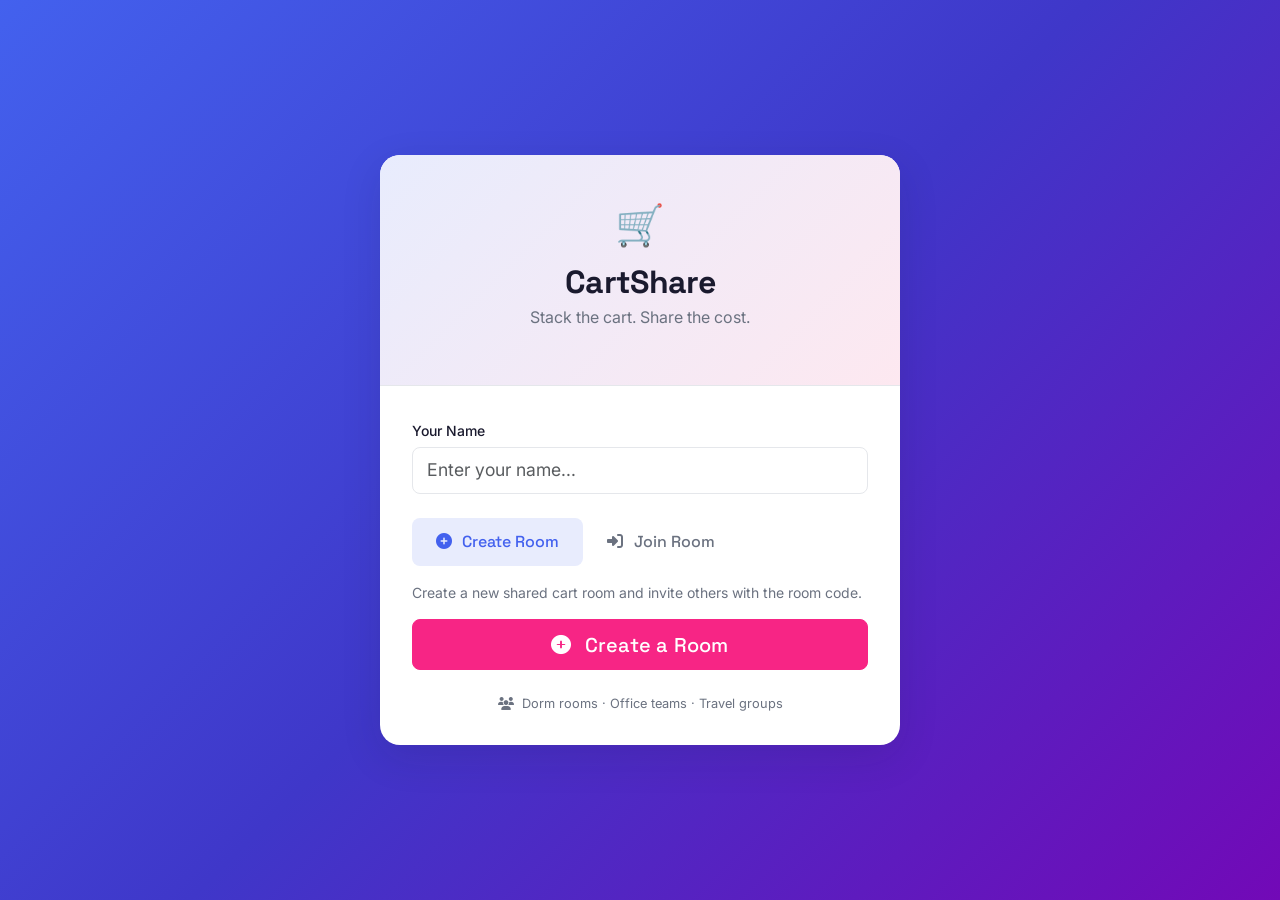
<file: index.html>
<!DOCTYPE html>
<html lang="en">
<head>
  <meta charset="UTF-8">
  <meta name="viewport" content="width=device-width, initial-scale=1.0">
  <title>CartShare — Stack the cart. Share the cost.</title>

  <!-- Bootstrap 5 -->
  <link href="https://cdn.jsdelivr.net/npm/bootstrap@5.3.3/dist/css/bootstrap.min.css" rel="stylesheet">
  <!-- Font Awesome 6 -->
  <link rel="stylesheet" href="https://cdnjs.cloudflare.com/ajax/libs/font-awesome/6.5.1/css/all.min.css">
  <!-- Custom Styles -->
  <link rel="stylesheet" href="css/style.css">
  <!-- Favicon -->
  <link rel="icon" href="assets/favicon.svg" type="image/svg+xml">
</head>
<body>

  <div class="landing-wrapper">
    <div class="landing-card">
      <!-- Brand Header -->
      <div class="landing-brand">
        <span class="brand-icon">🛒</span>
        <h1>CartShare</h1>
        <p class="tagline">Stack the cart. Share the cost.</p>
      </div>

      <!-- Body -->
      <div class="landing-body">
        <!-- Username -->
        <div class="mb-4">
          <label for="userName" class="form-label">Your Name</label>
          <input type="text" class="form-control form-control-lg" id="userName"
                 placeholder="Enter your name..." maxlength="30"
                 autocomplete="name" style="font-size:1.1rem;">
        </div>

        <!-- Create / Join Tabs -->
        <ul class="nav nav-pills room-tabs mb-3" id="roomTabs" role="tablist">
          <li class="nav-item" role="presentation">
            <button class="nav-link active" id="create-tab" data-bs-toggle="pill"
                    data-bs-target="#create" type="button" role="tab">
              <i class="fas fa-plus-circle"></i> Create Room
            </button>
          </li>
          <li class="nav-item" role="presentation">
            <button class="nav-link" id="join-tab" data-bs-toggle="pill"
                    data-bs-target="#join" type="button" role="tab">
              <i class="fas fa-sign-in-alt"></i> Join Room
            </button>
          </li>
        </ul>

        <!-- Tab Content -->
        <div class="tab-content">
          <!-- Create Room -->
          <div class="tab-pane fade show active" id="create" role="tabpanel">
            <p style="font-size:0.875rem; color:var(--cs-muted); margin-bottom:1rem;">
              Create a new shared cart room and invite others with the room code.
            </p>
            <div class="d-grid">
              <button class="btn btn-accent btn-lg" id="createRoomBtn">
                <i class="fas fa-plus-circle me-2"></i> Create a Room
              </button>
            </div>
          </div>

          <!-- Join Room -->
          <div class="tab-pane fade" id="join" role="tabpanel">
            <p style="font-size:0.875rem; color:var(--cs-muted); margin-bottom:1rem;">
              Enter the 6-character room code shared by a friend.
            </p>
            <div class="mb-3">
              <label for="joinRoomCode" class="form-label">Room Code</label>
              <input type="text" class="form-control form-control-lg" id="joinRoomCode"
                     placeholder="e.g. ABC123" maxlength="6"
                     style="text-transform:uppercase; font-family:var(--cs-font-mono); font-size:1.3rem; letter-spacing:0.15em; text-align:center;">
            </div>
            <div class="d-grid">
              <button class="btn btn-primary btn-lg" id="joinRoomBtn">
                <i class="fas fa-sign-in-alt me-2"></i> Join Room
              </button>
            </div>
          </div>
        </div>

        <!-- Footer -->
        <p class="text-center mt-4" style="font-size:0.8rem; color:var(--cs-muted); margin-bottom:0;">
          <i class="fas fa-users me-1"></i> Dorm rooms · Office teams · Travel groups
        </p>
      </div>
    </div>
  </div>

  <!-- Toast Container -->
  <div class="toast-container" id="toastContainer"></div>

  <!-- Scripts -->
  <script src="https://cdn.jsdelivr.net/npm/bootstrap@5.3.3/dist/js/bootstrap.bundle.min.js"></script>
  <script src="js/utils.js"></script>
  <script src="js/storage.js"></script>
  <script src="js/sync.js"></script>
  <script src="js/room.js"></script>
  <script src="js/cart.js"></script>
  <script src="js/activity.js"></script>
  <script src="js/receipt.js"></script>
  <script src="js/app.js"></script>
</body>
</html>
</file>
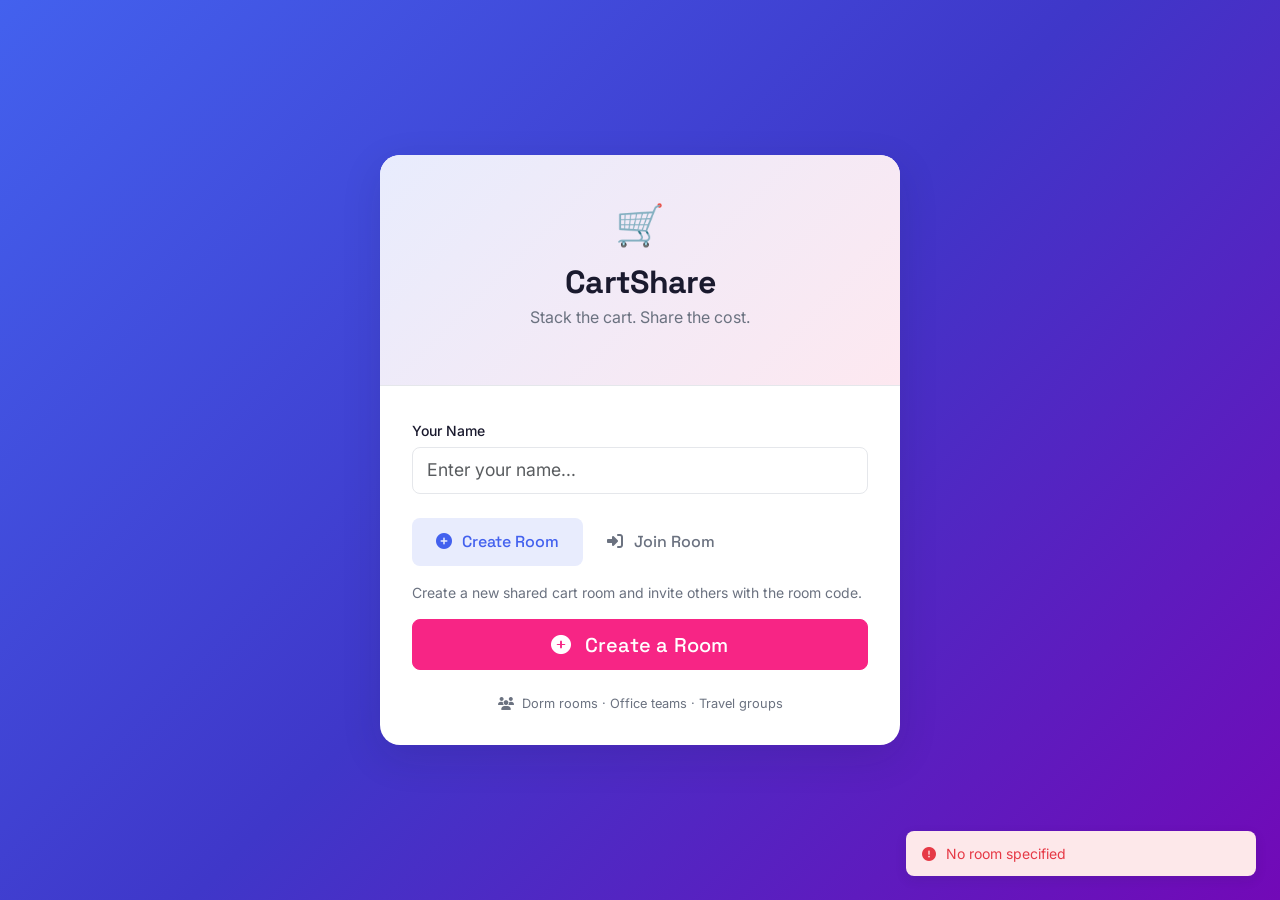
<file: room.html>
<!DOCTYPE html>
<html lang="en">
<head>
  <meta charset="UTF-8">
  <meta name="viewport" content="width=device-width, initial-scale=1.0">
  <title>CartShare — Room</title>

  <!-- Bootstrap 5 -->
  <link href="https://cdn.jsdelivr.net/npm/bootstrap@5.3.3/dist/css/bootstrap.min.css" rel="stylesheet">
  <!-- Font Awesome 6 -->
  <link rel="stylesheet" href="https://cdnjs.cloudflare.com/ajax/libs/font-awesome/6.5.1/css/all.min.css">
  <!-- Custom Styles -->
  <link rel="stylesheet" href="css/style.css">
  <!-- Print Styles -->
  <link rel="stylesheet" href="css/print.css">
  <!-- Favicon -->
  <link rel="icon" href="assets/favicon.svg" type="image/svg+xml">
</head>
<body>

  <!-- ====== HEADER ====== -->
  <header class="room-header">
    <div class="container">
      <div class="row align-items-center">
        <div class="col">
          <a href="index.html" class="brand-small">
            <span class="d-none d-sm-inline">🛒 CartShare</span>
            <span class="d-sm-none">🛒</span>
          </a>
        </div>
        <div class="col-auto">
          <div class="d-flex align-items-center gap-2 flex-wrap header-actions">
            <!-- Room Code Badge -->
            <div class="room-code-badge" title="Click to copy room code" role="button">
              <span class="pulse-dot"></span>
              <span id="roomCode">------</span>
              <i class="far fa-copy" style="font-size:0.75rem; opacity:0.7;"></i>
            </div>

            <!-- User Display -->
            <div class="user-pill" id="currentUser">
              <span class="avatar">?</span>
              Loading...
            </div>

            <!-- User Count -->
            <span style="font-size:0.8125rem; color:var(--cs-muted);" id="userCount">0 users</span>

            <!-- Actions -->
            <div class="dropdown">
              <button class="btn btn-outline-secondary btn-sm dropdown-toggle" type="button" data-bs-toggle="dropdown">
                <i class="fas fa-ellipsis-h"></i>
              </button>
              <ul class="dropdown-menu dropdown-menu-end">
                <li><button class="dropdown-item" id="clearCartBtn"><i class="fas fa-trash-alt me-2" style="color:var(--cs-danger);"></i> Clear Cart</button></li>
                <li><hr class="dropdown-divider"></li>
                <li><button class="dropdown-item text-danger" id="leaveRoomBtn"><i class="fas fa-sign-out-alt me-2"></i> Leave Room</button></li>
              </ul>
            </div>
          </div>
        </div>
      </div>
      <!-- Participants row -->
      <div class="row mt-2" id="userListRow">
        <div class="col">
          <div class="d-flex gap-1 flex-wrap align-items-center" id="userList">
            <!-- Populated by JS -->
          </div>
        </div>
      </div>
    </div>
  </header>

  <!-- ====== MAIN CONTENT ====== -->
  <main class="py-4">
    <div class="container">
      <div class="row g-4">
        <!-- Left: Cart Section -->
        <div class="col-lg-8">
          <div class="cart-section">
            <div class="section-header">
              <h2><i class="fas fa-shopping-cart me-2" style="color:var(--cs-primary);"></i> Shared Cart</h2>
              <button class="btn btn-outline-primary btn-sm" id="receiptBtn">
                <i class="fas fa-receipt me-1"></i> Receipt
              </button>
            </div>

            <!-- Product Catalog -->
            <div id="catalogContainer" class="no-print" style="padding: 1rem 1.5rem 0.5rem; border-bottom: 1px solid var(--cs-border);">
              <!-- Rendered by js/catalog.js -->
            </div>

            <!-- Add Item Form -->
            <div class="add-item-area no-print">
              <form id="addItemForm" class="row g-2 align-items-end">
                <div class="col-md-5">
                  <label for="itemName" class="form-label">Item</label>
                  <input type="text" class="form-control" id="itemName" placeholder="e.g. Pizza" maxlength="60" autocomplete="off">
                </div>
                <div class="col-md-3">
                  <label for="itemPrice" class="form-label">Price (₹)</label>
                  <div class="input-group">
                    <span class="input-group-text">₹</span>
                    <input type="number" class="form-control" id="itemPrice" placeholder="0.00" step="0.01" min="0.01">
                  </div>
                </div>
                <div class="col-md-2">
                  <label for="itemQuantity" class="form-label">Qty</label>
                  <input type="number" class="form-control" id="itemQuantity" value="1" min="1" max="999">
                </div>
                <div class="col-md-2">
                  <button type="submit" class="btn btn-accent w-100">
                    <i class="fas fa-plus me-1"></i> Add
                  </button>
                </div>
              </form>
            </div>

            <!-- Cart Items Table -->
            <div class="table-responsive">
              <table class="table cart-table">
                <thead>
                  <tr>
                    <th style="width:35%;">Item</th>
                    <th style="width:15%;">Price</th>
                    <th style="width:20%;">Qty</th>
                    <th style="width:15%;" class="text-end">Total</th>
                    <th style="width:15%;"></th>
                  </tr>
                </thead>
                <tbody id="cartItems">
                  <!-- Populated by JS -->
                </tbody>
              </table>
            </div>

            <!-- Summary -->
            <div class="cart-summary" id="cartSummary">
              <span>
                <span class="summary-label">Items:</span>
                <span class="summary-value" style="font-size:1rem;">0</span>
              </span>
              <span>
                <span class="summary-label">Total:</span>
                <span class="summary-value">$0.00</span>
              </span>
            </div>
          </div>
        </div>

        <!-- Right: Activity Log -->
        <div class="col-lg-4">
          <div class="activity-section">
            <div class="section-header">
              <h2><i class="fas fa-bolt me-2" style="color:var(--cs-warm);"></i> Activity</h2>
            </div>
            <div class="activity-feed" id="activityFeed">
              <!-- Populated by JS -->
            </div>
          </div>
        </div>
      </div>
    </div>
  </main>

  <!-- ====== RECEIPT MODAL ====== -->
  <div class="modal fade" id="receiptModal" tabindex="-1" aria-labelledby="receiptModalLabel" aria-hidden="true">
    <div class="modal-dialog modal-dialog-centered">
      <div class="modal-content" style="border-radius:var(--cs-radius);">
        <div class="modal-header" style="border-bottom:1px solid var(--cs-border);">
          <h5 class="modal-title" id="receiptModalLabel">
            <i class="fas fa-receipt me-2" style="color:var(--cs-primary);"></i> Receipt
          </h5>
          <button type="button" class="btn-close" data-bs-dismiss="modal"></button>
        </div>
        <div class="modal-body" id="receiptContent">
          <!-- Populated by JS -->
        </div>
        <div class="modal-footer" style="border-top:1px solid var(--cs-border);">
          <button type="button" class="btn btn-primary" id="printReceiptBtn">
            <i class="fas fa-print me-1"></i> Print
          </button>
          <button type="button" class="btn btn-outline-secondary" data-bs-dismiss="modal">Close</button>
        </div>
      </div>
    </div>
  </div>

  <!-- Hidden receipt print area -->
  <div id="receiptPrintArea" class="receipt-print-area" style="display:none;"></div>

  <!-- Toast Container -->
  <div class="toast-container" id="toastContainer"></div>

  <!-- Scripts -->
  <script src="https://cdn.jsdelivr.net/npm/bootstrap@5.3.3/dist/js/bootstrap.bundle.min.js"></script>
  <script src="js/utils.js"></script>
  <script src="js/storage.js"></script>
  <script src="js/sync.js"></script>
  <script src="js/room.js"></script>
  <script src="js/cart.js"></script>
  <script src="js/activity.js"></script>
  <script src="js/receipt.js"></script>
  <script src="js/catalog.js"></script>
  <script src="js/app.js"></script>
</body>
</html>
</file>
<file: css/style.css>
/* ============================================================
   CartShare — Main Stylesheet
   Design tokens, layout, components
   ============================================================ */

/* ----- Imports & Reset ----- */
@import url('https://fonts.googleapis.com/css2?family=Space+Grotesk:wght@400;500;600;700&family=Inter:wght@300;400;500;600&family=JetBrains+Mono:wght@400;500&display=swap');

*,
*::before,
*::after {
  box-sizing: border-box;
}

:root {
  /* --- Palette */
  --cs-primary: #4361EE;
  --cs-primary-dark: #3A56D4;
  --cs-primary-light: #E8ECFD;
  --cs-secondary: #3F37C9;
  --cs-accent: #F72585;
  --cs-accent-light: #FDE8F0;
  --cs-warm: #F9C74F;
  --cs-warm-light: #FEF3D5;
  --cs-success: #4CC9F0;
  --cs-success-light: #E6F8FE;
  --cs-danger: #E63946;
  --cs-danger-light: #FDE8EA;
  --cs-bg: #F8F9FA;
  --cs-surface: #FFFFFF;
  --cs-text: #1A1A2E;
  --cs-muted: #6B7280;
  --cs-border: #E5E7EB;
  --cs-shadow-sm: 0 1px 3px rgba(26, 26, 46, 0.08);
  --cs-shadow-md: 0 4px 12px rgba(26, 26, 46, 0.1);
  --cs-shadow-lg: 0 12px 40px rgba(26, 26, 46, 0.12);
  --cs-radius: 12px;
  --cs-radius-sm: 8px;
  --cs-radius-xs: 6px;

  /* --- Typography */
  --cs-font-display: 'Space Grotesk', sans-serif;
  --cs-font-body: 'Inter', sans-serif;
  --cs-font-mono: 'JetBrains Mono', monospace;
}

/* ----- Base ----- */
body {
  font-family: var(--cs-font-body);
  color: var(--cs-text);
  background: var(--cs-bg);
  -webkit-font-smoothing: antialiased;
  -moz-osx-font-smoothing: grayscale;
}

h1, h2, h3, h4, h5, h6 {
  font-family: var(--cs-font-display);
  font-weight: 600;
  letter-spacing: -0.02em;
}

/* ----- Buttons ----- */
.btn {
  font-family: var(--cs-font-display);
  font-weight: 500;
  border-radius: var(--cs-radius-sm);
  padding: 0.6rem 1.5rem;
  transition: all 0.2s ease;
  letter-spacing: 0.01em;
}

.btn-primary {
  background: var(--cs-primary);
  border-color: var(--cs-primary);
  color: #fff;
}
.btn-primary:hover,
.btn-primary:focus {
  background: var(--cs-primary-dark);
  border-color: var(--cs-primary-dark);
  transform: translateY(-1px);
  box-shadow: 0 4px 12px rgba(67, 97, 238, 0.35);
}

.btn-accent {
  background: var(--cs-accent);
  border-color: var(--cs-accent);
  color: #fff;
}
.btn-accent:hover,
.btn-accent:focus {
  background: #d41e6e;
  border-color: #d41e6e;
  transform: translateY(-1px);
  box-shadow: 0 4px 12px rgba(247, 37, 133, 0.35);
}

.btn-outline-primary {
  color: var(--cs-primary);
  border-color: var(--cs-primary);
}
.btn-outline-primary:hover {
  background: var(--cs-primary);
  color: #fff;
  transform: translateY(-1px);
}

.btn-success {
  background: var(--cs-success);
  border-color: var(--cs-success);
  color: var(--cs-text);
}
.btn-success:hover {
  background: #3ab8d8;
  border-color: #3ab8d8;
  color: var(--cs-text);
  transform: translateY(-1px);
}

.btn-danger {
  background: var(--cs-danger);
  border-color: var(--cs-danger);
}
.btn-danger:hover {
  background: #c1121f;
  border-color: #c1121f;
  transform: translateY(-1px);
}

.btn-sm {
  padding: 0.3rem 0.75rem;
  font-size: 0.8125rem;
}

/* ----- Cards ----- */
.card {
  border: none;
  border-radius: var(--cs-radius);
  box-shadow: var(--cs-shadow-sm);
  transition: box-shadow 0.2s ease;
}
.card:hover {
  box-shadow: var(--cs-shadow-md);
}
.card-header {
  background: transparent;
  border-bottom: 1px solid var(--cs-border);
  padding: 1.25rem 1.5rem;
  font-family: var(--cs-font-display);
  font-weight: 600;
}
.card-body {
  padding: 1.5rem;
}

/* ----- Forms ----- */
.form-control,
.form-select {
  border-radius: var(--cs-radius-sm);
  border: 1.5px solid var(--cs-border);
  padding: 0.6rem 0.9rem;
  font-family: var(--cs-font-body);
  font-size: 0.9375rem;
  transition: border-color 0.2s ease, box-shadow 0.2s ease;
}
.form-control:focus,
.form-select:focus {
  border-color: var(--cs-primary);
  box-shadow: 0 0 0 3px rgba(67, 97, 238, 0.15);
}
.form-label {
  font-weight: 500;
  font-size: 0.875rem;
  margin-bottom: 0.35rem;
  color: var(--cs-text);
}
.input-group-text {
  background: var(--cs-bg);
  border: 1.5px solid var(--cs-border);
  font-family: var(--cs-font-mono);
  font-size: 0.875rem;
}

/* ----- Landing Page ----- */
.landing-wrapper {
  min-height: 100vh;
  display: flex;
  align-items: center;
  justify-content: center;
  background: linear-gradient(135deg, #4361EE 0%, #3F37C9 50%, #7209B7 100%);
  padding: 2rem;
}

.landing-card {
  background: var(--cs-surface);
  border-radius: 20px;
  box-shadow: var(--cs-shadow-lg);
  overflow: hidden;
  width: 100%;
  max-width: 520px;
}

.landing-brand {
  background: linear-gradient(135deg, var(--cs-primary-light), var(--cs-accent-light));
  padding: 2.5rem 2rem;
  text-align: center;
  border-bottom: 1px solid var(--cs-border);
}

.landing-brand .brand-icon {
  font-size: 2.5rem;
  margin-bottom: 0.5rem;
  display: block;
}

.landing-brand h1 {
  font-family: var(--cs-font-display);
  font-weight: 700;
  font-size: 2rem;
  color: var(--cs-text);
  margin-bottom: 0.25rem;
}

.landing-brand .tagline {
  font-size: 1rem;
  color: var(--cs-muted);
  font-weight: 400;
  font-family: var(--cs-font-body);
}

.landing-body {
  padding: 2rem;
}

.room-tabs .nav-link {
  font-family: var(--cs-font-display);
  font-weight: 500;
  color: var(--cs-muted);
  border: none;
  padding: 0.75rem 1.5rem;
  border-radius: var(--cs-radius-sm);
  transition: all 0.2s ease;
}
.room-tabs .nav-link:hover {
  color: var(--cs-text);
  background: var(--cs-bg);
}
.room-tabs .nav-link.active {
  color: var(--cs-primary);
  background: var(--cs-primary-light);
}
.room-tabs .nav-link i {
  margin-right: 0.4rem;
}

/* ----- Room Page ----- */
.room-header {
  background: var(--cs-surface);
  border-bottom: 1px solid var(--cs-border);
  padding: 1rem 0;
  position: sticky;
  top: 0;
  z-index: 100;
}

.room-header .brand-small {
  font-family: var(--cs-font-display);
  font-weight: 700;
  font-size: 1.25rem;
  color: var(--cs-primary);
  text-decoration: none;
}

.room-code-badge {
  display: inline-flex;
  align-items: center;
  gap: 0.6rem;
  background: var(--cs-primary-light);
  border: 2px solid var(--cs-primary);
  border-radius: var(--cs-radius-sm);
  padding: 0.4rem 1rem;
  font-family: var(--cs-font-mono);
  font-weight: 500;
  font-size: 1.1rem;
  color: var(--cs-primary);
  transition: all 0.3s ease;
  cursor: pointer;
  position: relative;
}
.room-code-badge:hover {
  background: var(--cs-primary);
  color: #fff;
}
.room-code-badge .pulse-dot {
  display: inline-block;
  width: 8px;
  height: 8px;
  border-radius: 50%;
  background: var(--cs-success);
  animation: pulse-glow 2s ease-in-out infinite;
}
@keyframes pulse-glow {
  0%, 100% { box-shadow: 0 0 0 0 rgba(76, 201, 240, 0.6); }
  50% { box-shadow: 0 0 0 6px rgba(76, 201, 240, 0); }
}
.room-code-badge.activity-flash {
  animation: activity-flash 0.6s ease;
}
@keyframes activity-flash {
  0% { background: var(--cs-warm-light); border-color: var(--cs-warm); }
  50% { background: var(--cs-warm); color: var(--cs-text); }
  100% { background: var(--cs-primary-light); border-color: var(--cs-primary); color: var(--cs-primary); }
}

.user-pill {
  display: inline-flex;
  align-items: center;
  gap: 0.4rem;
  background: var(--cs-bg);
  border-radius: 100px;
  padding: 0.35rem 0.9rem 0.35rem 0.35rem;
  font-size: 0.875rem;
  font-weight: 500;
}
.user-pill .avatar {
  width: 28px;
  height: 28px;
  border-radius: 50%;
  background: var(--cs-primary);
  color: #fff;
  display: flex;
  align-items: center;
  justify-content: center;
  font-size: 0.75rem;
  font-weight: 600;
  font-family: var(--cs-font-display);
}

/* ----- Cart Section ----- */
.cart-section {
  background: var(--cs-surface);
  border-radius: var(--cs-radius);
  box-shadow: var(--cs-shadow-sm);
  overflow: hidden;
}

.cart-section .section-header {
  padding: 1.25rem 1.5rem;
  border-bottom: 1px solid var(--cs-border);
  display: flex;
  align-items: center;
  justify-content: space-between;
}

.cart-section .section-header h2 {
  font-size: 1.25rem;
  margin: 0;
  font-weight: 600;
}

.add-item-area {
  padding: 1.25rem 1.5rem;
  border-bottom: 1px solid var(--cs-border);
  background: var(--cs-bg);
}

.cart-table {
  margin: 0;
}
.cart-table thead th {
  font-family: var(--cs-font-display);
  font-weight: 500;
  font-size: 0.8125rem;
  text-transform: uppercase;
  letter-spacing: 0.04em;
  color: var(--cs-muted);
  border-bottom: 2px solid var(--cs-border);
  padding: 0.75rem 1rem;
}
.cart-table tbody td {
  padding: 0.85rem 1rem;
  vertical-align: middle;
  border-bottom: 1px solid var(--cs-border);
  font-size: 0.9375rem;
}
.cart-table tbody tr:last-child td {
  border-bottom: none;
}
.cart-table tbody tr:hover {
  background: var(--cs-bg);
}
.cart-table .item-name {
  font-weight: 500;
}
.cart-table .item-meta {
  font-size: 0.8125rem;
  color: var(--cs-muted);
}
.cart-table .item-actions {
  white-space: nowrap;
}
.cart-table .item-total {
  font-family: var(--cs-font-mono);
  font-weight: 500;
  color: var(--cs-text);
}

.item-enter {
  animation: item-enter 0.3s ease;
}
@keyframes item-enter {
  from {
    opacity: 0;
    transform: translateY(-8px);
  }
  to {
    opacity: 1;
    transform: translateY(0);
  }
}

.cart-summary {
  padding: 1rem 1.5rem;
  background: var(--cs-primary-light);
  border-top: 1px solid var(--cs-border);
  display: flex;
  align-items: center;
  justify-content: space-between;
  flex-wrap: wrap;
  gap: 0.5rem;
}
.cart-summary .summary-label {
  font-size: 0.875rem;
  color: var(--cs-muted);
}
.cart-summary .summary-value {
  font-family: var(--cs-font-display);
  font-weight: 600;
  font-size: 1.25rem;
  color: var(--cs-primary);
}

.empty-cart {
  text-align: center;
  padding: 3rem 1.5rem;
  color: var(--cs-muted);
}
.empty-cart i {
  font-size: 3rem;
  display: block;
  margin-bottom: 1rem;
  opacity: 0.4;
}
.empty-cart p {
  font-size: 0.9375rem;
  margin: 0;
}

/* ----- Activity Log ----- */
.activity-section {
  background: var(--cs-surface);
  border-radius: var(--cs-radius);
  box-shadow: var(--cs-shadow-sm);
  overflow: hidden;
  height: 100%;
}

.activity-section .section-header {
  padding: 1.25rem 1.5rem;
  border-bottom: 1px solid var(--cs-border);
}
.activity-section .section-header h2 {
  font-size: 1.1rem;
  margin: 0;
  font-weight: 600;
}

.activity-feed {
  padding: 0.75rem 1rem;
  max-height: 480px;
  overflow-y: auto;
}

.activity-feed::-webkit-scrollbar {
  width: 4px;
}
.activity-feed::-webkit-scrollbar-thumb {
  background: var(--cs-border);
  border-radius: 4px;
}

.activity-item {
  display: flex;
  gap: 0.75rem;
  padding: 0.6rem 0;
  border-bottom: 1px solid var(--cs-border);
  font-size: 0.875rem;
}
.activity-item:last-child {
  border-bottom: none;
}
.activity-item .activity-icon {
  flex-shrink: 0;
  width: 32px;
  height: 32px;
  border-radius: 50%;
  display: flex;
  align-items: center;
  justify-content: center;
  font-size: 0.75rem;
}
.activity-item .activity-icon.added { background: var(--cs-success-light); color: #2b9c3a; }
.activity-item .activity-icon.removed { background: var(--cs-danger-light); color: var(--cs-danger); }
.activity-item .activity-icon.updated { background: var(--cs-warm-light); color: #b8860b; }
.activity-item .activity-icon.joined { background: var(--cs-primary-light); color: var(--cs-primary); }
.activity-item .activity-icon.left { background: var(--cs-bg); color: var(--cs-muted); }

.activity-item .activity-body {
  flex: 1;
  min-width: 0;
}
.activity-item .activity-body .activity-action {
  font-weight: 500;
}
.activity-item .activity-body .activity-user {
  color: var(--cs-primary);
  font-weight: 500;
}
.activity-item .activity-body .activity-time {
  font-size: 0.75rem;
  color: var(--cs-muted);
  display: block;
  margin-top: 0.1rem;
}

.activity-item-enter {
  animation: slide-in 0.3s ease;
}
@keyframes slide-in {
  from {
    opacity: 0;
    transform: translateX(-10px);
  }
  to {
    opacity: 1;
    transform: translateX(0);
  }
}

/* ----- Receipt Modal ----- */
.receipt-wrapper {
  max-width: 400px;
  margin: 0 auto;
  background: #fff;
  padding: 2rem;
}
.receipt-wrapper .receipt-header {
  text-align: center;
  border-bottom: 2px dashed var(--cs-border);
  padding-bottom: 1.5rem;
  margin-bottom: 1.5rem;
}
.receipt-wrapper .receipt-header h3 {
  font-family: var(--cs-font-display);
  font-weight: 700;
  font-size: 1.5rem;
  margin-bottom: 0.25rem;
}
.receipt-wrapper .receipt-header .receipt-meta {
  font-size: 0.8125rem;
  color: var(--cs-muted);
}
.receipt-wrapper .receipt-header .receipt-meta span {
  display: inline-block;
  margin: 0 0.5rem;
}
.receipt-wrapper table {
  width: 100%;
  font-size: 0.875rem;
}
.receipt-wrapper table th {
  font-family: var(--cs-font-display);
  font-weight: 500;
  font-size: 0.75rem;
  text-transform: uppercase;
  letter-spacing: 0.04em;
  color: var(--cs-muted);
  padding-bottom: 0.5rem;
  border-bottom: 1px solid var(--cs-border);
}
.receipt-wrapper table td {
  padding: 0.4rem 0;
  border-bottom: 1px solid var(--cs-border);
}
.receipt-wrapper table .receipt-total td {
  font-family: var(--cs-font-display);
  font-weight: 700;
  font-size: 1.1rem;
  border-bottom: none;
  padding-top: 0.75rem;
  color: var(--cs-primary);
}
.receipt-wrapper .receipt-footer {
  text-align: center;
  margin-top: 1.5rem;
  padding-top: 1rem;
  border-top: 2px dashed var(--cs-border);
  font-size: 0.8125rem;
  color: var(--cs-muted);
}

/* ----- Toast Notifications ----- */
.toast-container {
  position: fixed;
  bottom: 1.5rem;
  right: 1.5rem;
  z-index: 1060;
}
.toast-custom {
  background: var(--cs-surface);
  border: none;
  border-radius: var(--cs-radius-sm);
  box-shadow: var(--cs-shadow-md);
  font-family: var(--cs-font-body);
  font-size: 0.875rem;
}
.toast-custom .toast-body {
  padding: 0.75rem 1rem;
}

/* ============================================================
   Product Catalog (Blinkit-style)
   ============================================================ */

.catalog-search {
  margin-bottom: 0.75rem;
}
.catalog-search .input-group-text {
  background: var(--cs-surface);
  border-right: none;
  color: var(--cs-muted);
}
.catalog-search .form-control {
  border-left: none;
  font-size: 0.9375rem;
}
.catalog-search .form-control:focus {
  border-color: var(--cs-primary);
  box-shadow: none;
}
.catalog-search .form-control:focus + .input-group-text,
.catalog-search .form-control:focus ~ .input-group-text {
  border-color: var(--cs-primary);
}

/* Category Tabs */
.catalog-tabs {
  display: flex;
  gap: 0.4rem;
  overflow-x: auto;
  padding-bottom: 0.75rem;
  margin-bottom: 0.75rem;
  scrollbar-width: none;
  -ms-overflow-style: none;
}
.catalog-tabs::-webkit-scrollbar {
  display: none;
}

.catalog-tab {
  flex-shrink: 0;
  font-family: var(--cs-font-display);
  font-weight: 500;
  font-size: 0.8125rem;
  padding: 0.4rem 0.9rem;
  border-radius: 100px;
  border: 1.5px solid var(--cs-border);
  background: var(--cs-surface);
  color: var(--cs-muted);
  cursor: pointer;
  transition: all 0.2s ease;
  white-space: nowrap;
}
.catalog-tab:hover {
  border-color: var(--cs-primary);
  color: var(--cs-primary);
  background: var(--cs-primary-light);
}
.catalog-tab.active {
  background: var(--cs-primary);
  color: #fff;
  border-color: var(--cs-primary);
}

/* Product Grid */
.catalog-grid {
  display: grid;
  grid-template-columns: repeat(4, 1fr);
  gap: 0.75rem;
  margin-bottom: 1rem;
  max-height: 420px;
  overflow-y: auto;
  padding-right: 0.25rem;
}
.catalog-grid::-webkit-scrollbar {
  width: 4px;
}
.catalog-grid::-webkit-scrollbar-thumb {
  background: var(--cs-border);
  border-radius: 4px;
}

/* Product Card */
.product-card {
  background: var(--cs-surface);
  border: 1.5px solid var(--cs-border);
  border-radius: var(--cs-radius-sm);
  padding: 0.75rem;
  display: flex;
  flex-direction: column;
  gap: 0.5rem;
  transition: all 0.2s ease;
  position: relative;
}
.product-card:hover {
  border-color: var(--cs-primary);
  box-shadow: var(--cs-shadow-sm);
}

.product-emoji {
  font-size: 2.2rem;
  text-align: center;
  line-height: 1;
}

.product-info {
  text-align: center;
  flex: 1;
}
.product-name {
  font-family: var(--cs-font-display);
  font-weight: 500;
  font-size: 0.8125rem;
  color: var(--cs-text);
  line-height: 1.2;
  display: -webkit-box;
  -webkit-line-clamp: 2;
  -webkit-box-orient: vertical;
  overflow: hidden;
}
.product-price {
  font-family: var(--cs-font-mono);
  font-weight: 500;
  font-size: 0.875rem;
  color: var(--cs-text);
  margin-top: 0.2rem;
}
.product-unit {
  font-family: var(--cs-font-body);
  font-weight: 400;
  font-size: 0.75rem;
  color: var(--cs-muted);
}

.product-footer {
  display: flex;
  align-items: center;
  justify-content: space-between;
  gap: 0.4rem;
}

/* Product Quantity Selector */
.qty-selector {
  display: inline-flex;
  align-items: center;
  border: 1.5px solid var(--cs-primary);
  border-radius: var(--cs-radius-xs);
  overflow: hidden;
}
.qty-selector .qty-btn {
  width: 28px;
  height: 28px;
  border: none;
  background: var(--cs-surface);
  color: var(--cs-primary);
  font-weight: 600;
  font-size: 0.875rem;
  cursor: pointer;
  display: flex;
  align-items: center;
  justify-content: center;
  transition: background 0.15s ease;
}
.qty-selector .qty-btn:hover {
  background: var(--cs-primary-light);
}
.qty-selector .qty-value {
  width: 24px;
  text-align: center;
  font-family: var(--cs-font-mono);
  font-size: 0.8125rem;
  font-weight: 500;
  color: var(--cs-text);
  border-left: 1px solid var(--cs-primary);
  border-right: 1px solid var(--cs-primary);
  line-height: 28px;
}

/* Add Button */
.add-btn {
  font-family: var(--cs-font-display);
  font-weight: 600;
  font-size: 0.75rem;
  letter-spacing: 0.04em;
  padding: 0.3rem 0.75rem;
  border: 2px solid var(--cs-success);
  border-radius: var(--cs-radius-xs);
  background: var(--cs-surface);
  color: var(--cs-success);
  cursor: pointer;
  transition: all 0.15s ease;
  text-transform: uppercase;
  white-space: nowrap;
}
.add-btn:hover {
  background: var(--cs-success);
  color: #fff;
}
.add-btn.added {
  background: var(--cs-success);
  color: #fff;
  border-color: var(--cs-success);
}

/* Added Animation */
.product-added {
  animation: added-flash 0.4s ease;
}
@keyframes added-flash {
  0% { background: var(--cs-surface); }
  50% { background: var(--cs-success-light); border-color: var(--cs-success); }
  100% { background: var(--cs-surface); }
}

/* Empty catalog state */
.catalog-empty {
  text-align: center;
  padding: 2rem 1rem;
  color: var(--cs-muted);
}
.catalog-empty i {
  font-size: 2rem;
  display: block;
  margin-bottom: 0.5rem;
  opacity: 0.4;
}

/* ============================================================
   Responsive
   ============================================================ */
@media (max-width: 991.98px) {
  .activity-section {
    margin-top: 1.5rem;
  }
  .activity-feed {
    max-height: 300px;
@media (max-width: 991.98px) {
  .activity-section {
    margin-top: 1.5rem;
  }
  .activity-feed {
    max-height: 300px;
  }
}

/* Catalog responsive */
@media (max-width: 991.98px) {
  .catalog-grid {
    grid-template-columns: repeat(3, 1fr);
    max-height: 350px;
  }
}
@media (max-width: 767.98px) {
  .catalog-grid {
    grid-template-columns: repeat(2, 1fr);
    max-height: 300px;
  }
  .product-emoji {
    font-size: 1.8rem;
  }
  .product-name {
    font-size: 0.75rem;
  }
  .product-price {
    font-size: 0.8125rem;
  }
  .add-btn {
    font-size: 0.6875rem;
    padding: 0.25rem 0.5rem;
  }
  .qty-selector .qty-btn {
    width: 24px;
    height: 24px;
    font-size: 0.8125rem;
  }
  .qty-selector .qty-value {
    width: 20px;
    font-size: 0.75rem;
    line-height: 24px;
  }
  .landing-wrapper {
    padding: 1rem;
    align-items: flex-start;
    padding-top: 2rem;
  }
  .landing-brand {
    padding: 1.75rem 1.25rem;
  }
  .landing-brand h1 {
    font-size: 1.6rem;
  }
  .landing-body {
    padding: 1.25rem;
  }
  .room-header .header-actions {
    flex-wrap: wrap;
    gap: 0.5rem;
  }
  .room-code-badge {
    font-size: 0.9rem;
    padding: 0.3rem 0.75rem;
  }
  .cart-table thead {
    display: none;
  }
  .cart-table tbody tr {
    display: block;
    padding: 1rem;
    border-bottom: 1px solid var(--cs-border);
  }
  .cart-table tbody td {
    display: flex;
    justify-content: space-between;
    padding: 0.25rem 0;
    border: none;
  }
  .cart-table tbody td::before {
    content: attr(data-label);
    font-weight: 500;
    color: var(--cs-muted);
    font-size: 0.8125rem;
  }
  .cart-table .item-actions {
    justify-content: flex-end;
    padding-top: 0.5rem;
  }
  .cart-summary {
    flex-direction: column;
    text-align: center;
  }
  .add-item-area .row > div {
    margin-bottom: 0.5rem;
  }
}

@media (max-width: 575.98px) {
  .catalog-grid {
    grid-template-columns: repeat(2, 1fr);
    gap: 0.5rem;
  }
  .catalog-tab {
    font-size: 0.75rem;
    padding: 0.3rem 0.7rem;
  }
  .landing-brand .brand-icon {
    font-size: 2rem;
  }
  .landing-brand h1 {
    font-size: 1.35rem;
  }
}
</file>
<file: css/print.css>
/* ============================================================
   CartShare — Print Stylesheet
   Clean receipt layout for printing
   ============================================================ */

@media print {
  /* Hide everything except the receipt */
  body * {
    visibility: hidden;
  }

  .receipt-print-area,
  .receipt-print-area * {
    visibility: visible;
  }

  .receipt-print-area {
    position: fixed;
    top: 0;
    left: 0;
    width: 100%;
    height: 100%;
    padding: 0.5in;
    background: #fff;
  }

  /* Hide navigation, buttons, forms */
  .room-header,
  .add-item-area,
  .btn,
  .activity-section,
  .toast-container,
  .modal-footer .btn,
  .no-print {
    display: none !important;
  }

  /* Receipt styling */
  .receipt-wrapper {
    max-width: 100%;
    padding: 0;
    margin: 0;
  }

  .receipt-wrapper .receipt-header {
    border-bottom: 2px solid #333;
  }

  .receipt-wrapper .receipt-header h3 {
    font-size: 1.75rem;
  }

  .receipt-wrapper table th {
    border-bottom: 2px solid #333;
    color: #333;
  }

  .receipt-wrapper table td {
    border-bottom: 1px solid #ccc;
  }

  .receipt-wrapper table .receipt-total td {
    border-top: 2px solid #333;
    font-size: 1.25rem;
    color: #000;
  }

  .receipt-wrapper .receipt-footer {
    border-top: 2px solid #333;
    color: #555;
  }

  /* Force background colors to print */
  * {
    -webkit-print-color-adjust: exact !important;
    print-color-adjust: exact !important;
  }

  /* Ensure prices are aligned */
  .receipt-wrapper .text-end {
    text-align: right !important;
  }

  /* Page margins */
  @page {
    margin: 0.5in;
    size: auto;
  }
}
</file>
